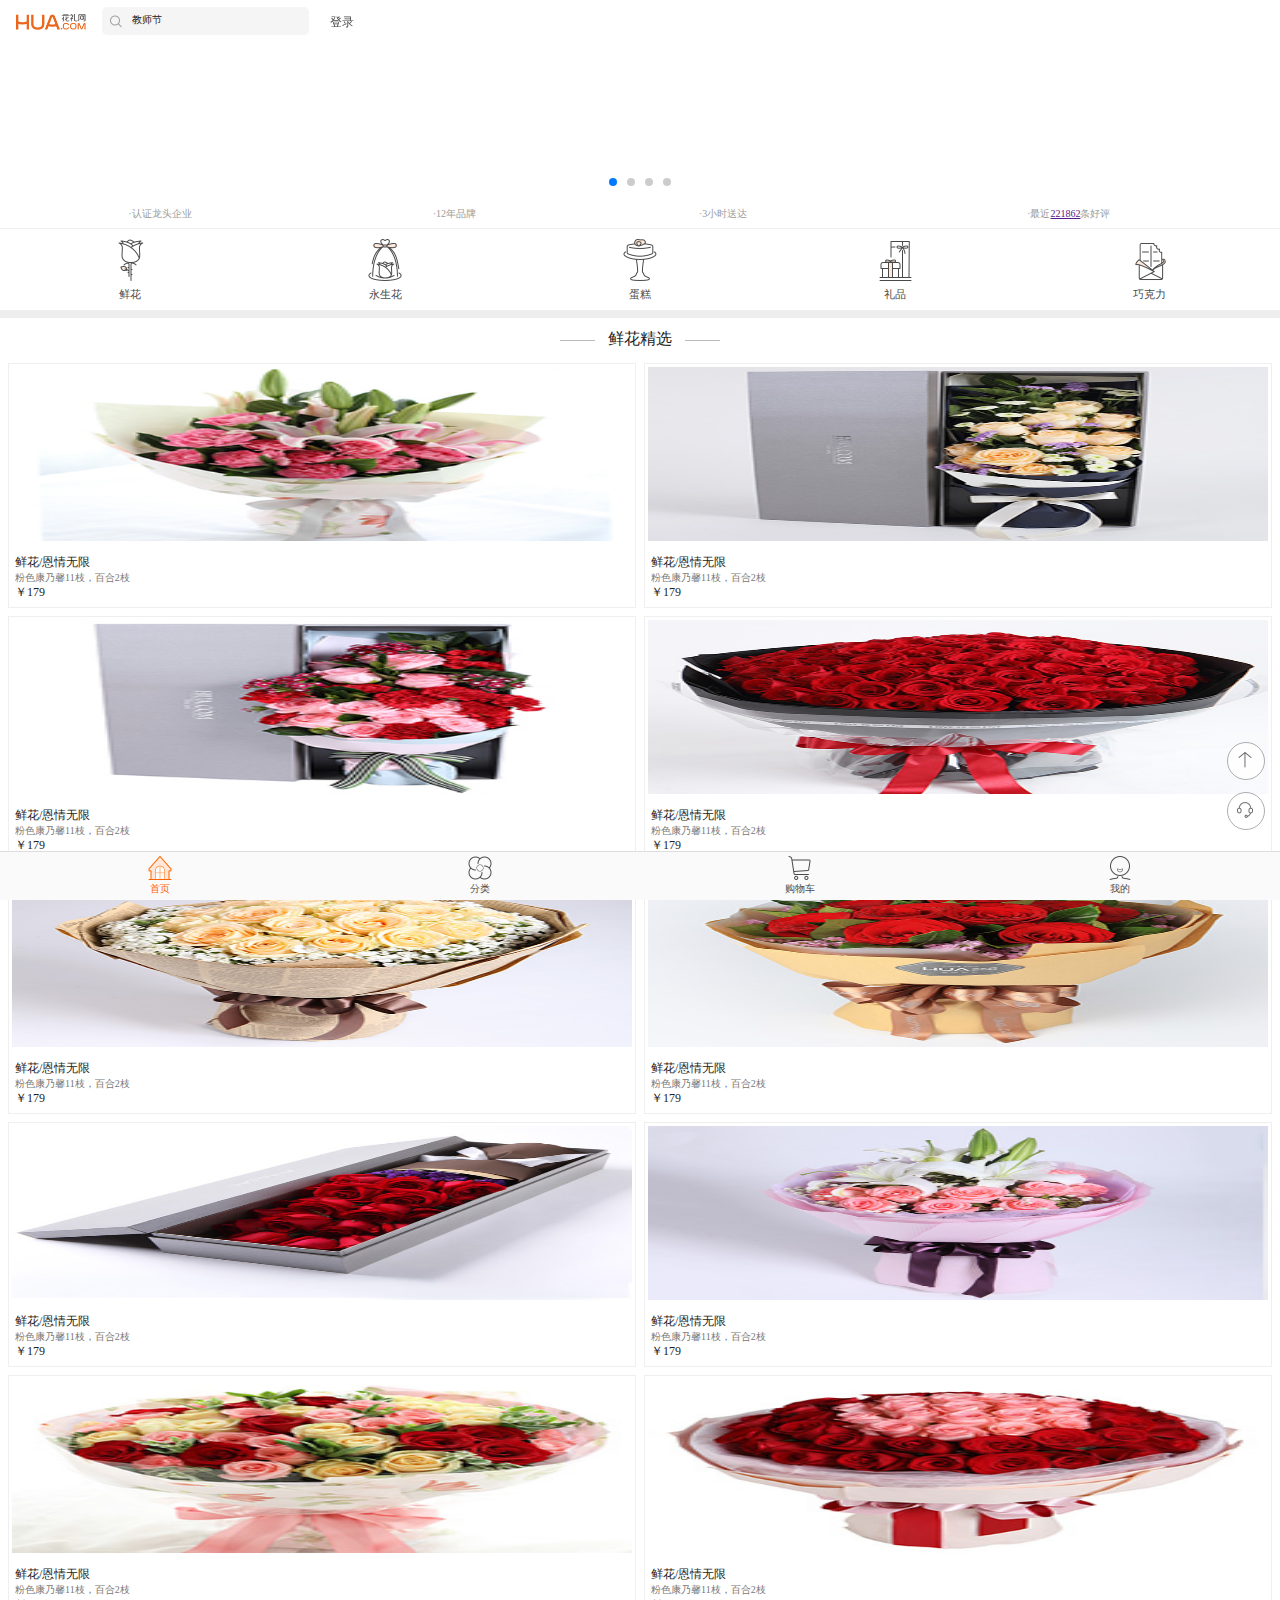
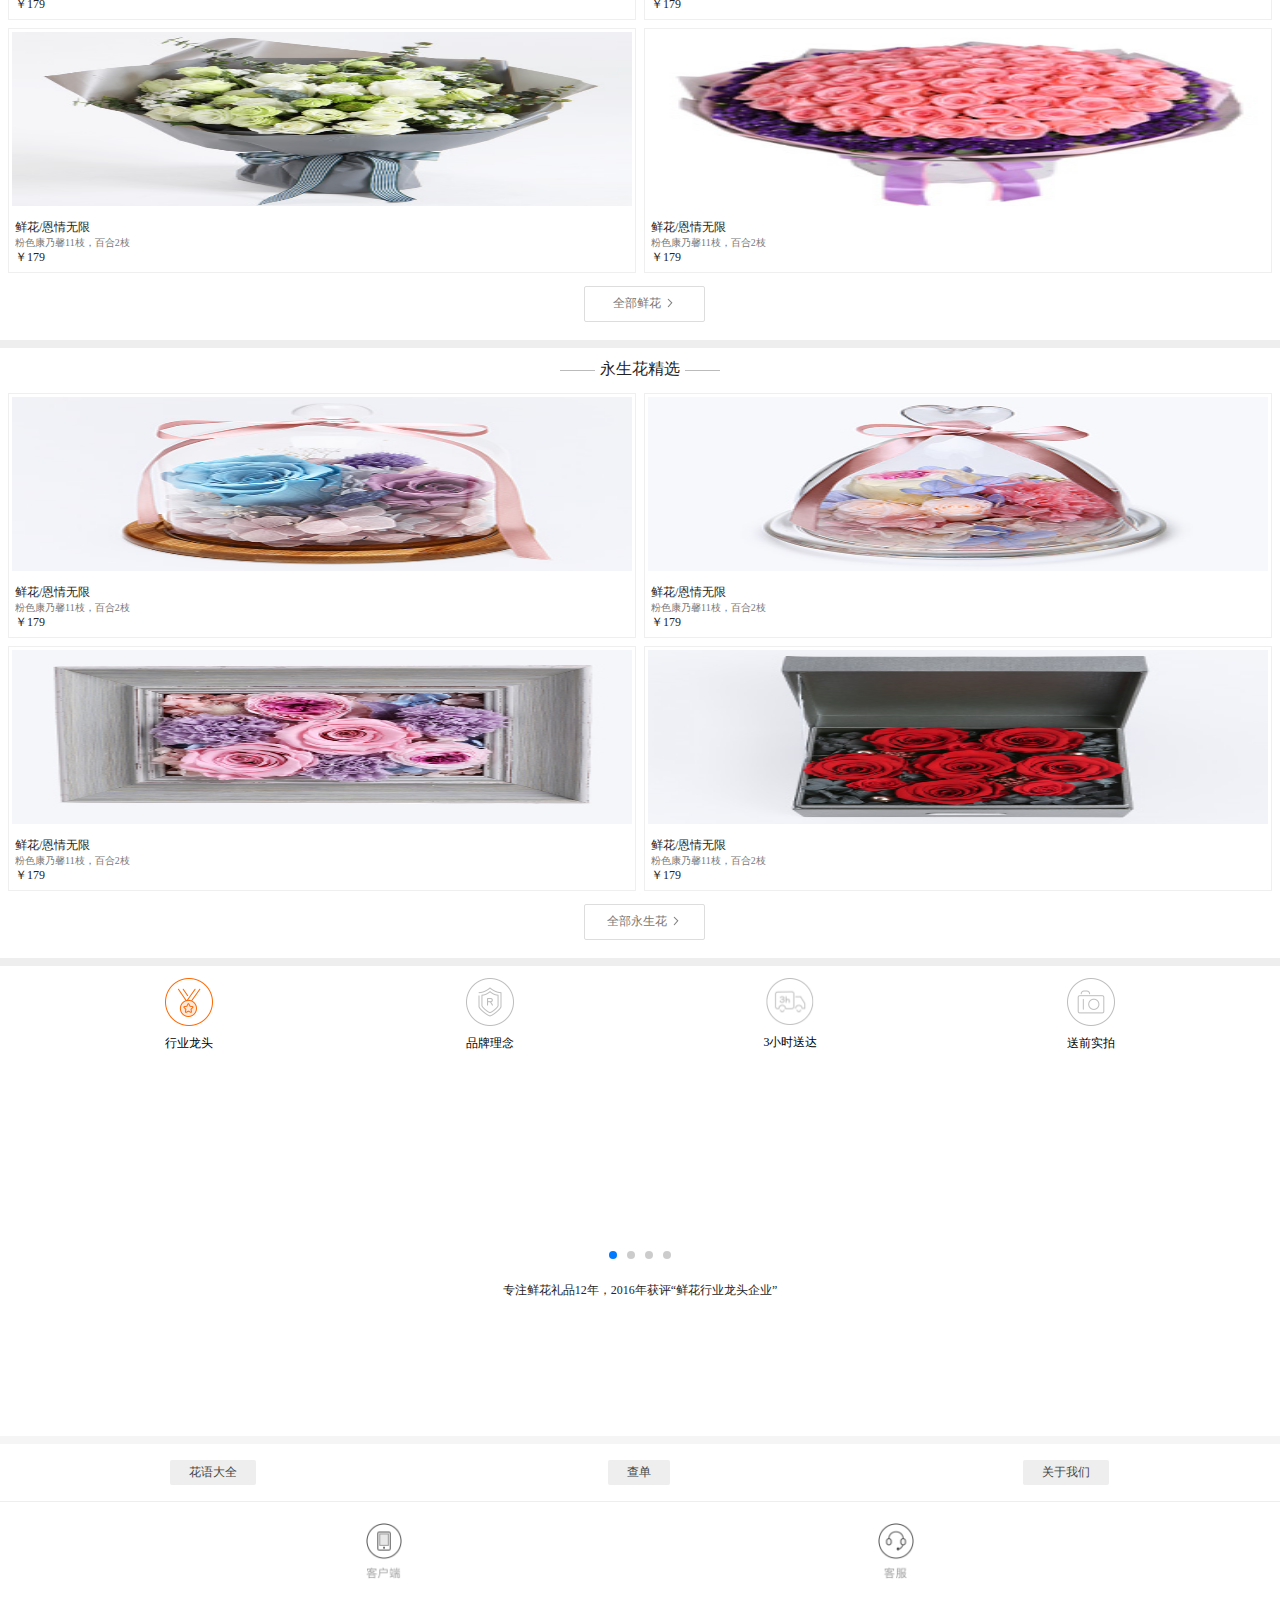
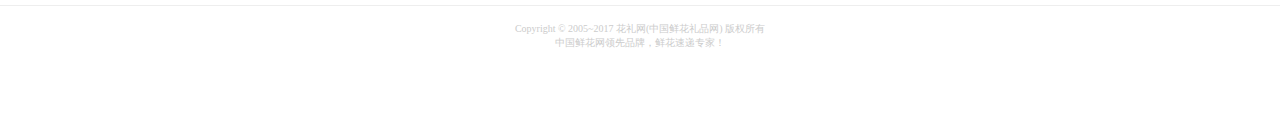
<file: 鲜花网/index.html>
<!DOCTYPE html>
<html ng-app="myapp">
<head>
	<meta charset="UTF-8">
	<meta name="viewport" content="width=device-width,initial-scale=1,minimum-scale=1,maximum-scale=1,user-scalable=no" />
	<title>鲜花网|中国鲜花礼品网-中国鲜花网，鲜花速递，网上送花网站触屏版Hua.com</title>
	<link rel="stylesheet" href="css/index.css">
	<link rel="stylesheet" href="css/first.css">
	<link rel="stylesheet" href="css/second.css">
	<link rel="stylesheet" href="css/third.css">
	<link rel="stylesheet" href="css/swiper.min.css">
</head>
<body>
	<div class="viewbox" ui-view></div>
	<div class="footer">
		<ul>
			<li id="li00">
				<a ui-sref-active="act" ui-sref="home">
					<span><img src="img/10.png" alt="" id="img00"></span>
					<p>首页</p>
				</a>
			</li>
			<li id="li01">
				<a ui-sref-active="act" ui-sref="first">
					<span><img src="img/01.png" alt=""  id="img01"></span>
					<p>分类</p>
				</a>
			</li>
			<li id="li02">
				<a ui-sref-active="act" ui-sref="second">
					<span><img src="img/02.png" alt=""  id="img02"></span>
					<p>购物车</p>
				</a>
			</li>
			<li id="li03">
				<a ui-sref-active="act" ui-sref="third">
					<span><img src="img/03.png" alt=""  id="img03"></span>
					<p>我的</p>
				</a>
			</li>
		</ul>
	</div>
	<script src="js/angular.min.1.5.8.js"></script>
	<script src="js/jquery-1.8.3.min.js"></script>
	<script src="js/angular-ui-router.min.js"></script>
	<script src="js/swiper-3.4.2.min.js"></script>	
	<script>
  		angular.module("myapp",["ui.router"])
			.config(["$stateProvider","$urlRouterProvider",function($stateProvider,$urlRouterProvider){
				$stateProvider
				.state("home",{
					url:"/home",
					templateUrl:"ngroute-temp/home.html",
					controller:["$state",function($state){
							$state.go("index.home");
					}],
					controller:function($scope,$element){
						$scope.mySwiper = new Swiper ('.swiper-container', {
				    		direction: 'horizontal',
				    		loop: true,
				    		autoplay : 4000,
				    		autoplayDisableOnInteraction : false,
				    		// 如果需要分页器
				    		pagination: '.swiper-pagination',
  						})
  						$scope.box = document.getElementById('goTopBtn');
  						$scope.head = document.getElementsByTagName('header')[0];
  						$scope.goTop = null;
  						$scope.goTp = function(){
  							goTop = 0;
							document.documentElement.scrollTop = goTop;
							document.body.scrollTop = goTop;
  						}

  						window.onscroll = function(){
							// 当浏览器发生滚动时，不断获取当前滚动条距离浏览器顶部的距离
							goTop = document.documentElement.scrollTop||document.body.scrollTop;
							// console.log(goTop);
							//当浏览器发生滚动时，不断去判断goTop的值
							if(goTop>= 800){
								//当距离大于等于200px时让按钮显示
								$scope.box.style.display = 'block';//字符串 
								// box.style.opacity = 1;
							}else{
								$scope.box.style.display = 'none';
							}
							if(goTop>= 10){
								$scope.head.style.background = "#fff";
							}else{
								$scope.head.style.background = "";
							}
						}
					}
				})
				.state("first",{
					url:"/first",
					templateUrl:"ngroute-temp/first.html",
					controller:function($scope){
						$(".categories").find(".left_list ul li").click(function(){
			$(this).addClass("active").siblings().removeClass();
			$(".right_main>div").eq($(this).index()).addClass("active").siblings().removeClass();
		})
					}
				})
				.state("second",{
					url:"/second",
					templateUrl:"ngroute-temp/second.html"
				})
				.state("third",{
					url:"/third",
					templateUrl:"ngroute-temp/third.html"
				});
				$urlRouterProvider.otherwise("home");
				
			}])    
		$(function(){
   	 		$("#li00").click(function(){
   	 			initpng();
        		$(this).find("img").attr("src","img/10.png");
    		});
    		$("#li01").click(function(){
    			initpng();
        		$(this).find("img").attr("src","img/11.png");
    		}); 
   			$("#li02").click(function(){
   				initpng();
        		$(this).find("img").attr("src","img/12.png");
    		});
    		$("#li03").click(function(){
    			initpng();
        		$(this).find("img").attr("src","img/13.png");
    		});
		});
 
		function initpng(){
    		//初始化
    		$("#img00").attr("src","img/00.png");
    		$("#img01").attr("src","img/01.png");
    		$("#img02").attr("src","img/02.png");
    		$("#img03").attr("src","img/03.png");
		}

		// $.fn.extend({
		// 	Tab:function(obj){
		// 		obj.find(".left_list ul li").click(function(){
		// 			console.log(123);
		// 			$(this).addClass("active").siblings().removeClass();
		// 			obj.find(".right_main div").eq($(this).index()).addClass("active").siblings().removeClass();
		// 		})
		// 	}
		// })
		// $(document).Tab($(".categories"));

		// $(".categories").find(".left_list ul li").click(function(){
		// 	console.log(123);
		// 	$(this).addClass("active").siblings().removeClass();
		// 	$(".categories").find(".right_main div").eq($(this).index()).addClass("active").siblings().removeClass();
		// })
	</script>
</body>
</html>
</file>
<file: 鲜花网/css/index.css>
*{
	margin: 0;
	padding: 0;
}
header{
	padding: 7px 0 7px 0;
	overflow: hidden;
	position: fixed;
	z-index: 100;
	top: 0;
	left: 0;
}
.whitebck{
	background: #fff;
}
header>img{
	float: left;
	width: 70px;
	height: 16px;
	padding: 7px 16px 0 16px;
}
.search_login_box{
	overflow: hidden;
	float: right;
	width: 273px;
	height: 28px;
}
.search_login_box>.search{
	float: left;
	width: 76%;
	max-width: 460px;
	height: 21px;
	background-color: #f5f5f5;
	border-radius: 5px;
	padding-top: 7px;
}
.search_login_box>.search>a{
	color:#494949;
	text-decoration: none;
}
.search_login_box>.search>a>span{
	float: left;
	display: inline-block;
	width: 12px;
	height: 12px;
	background: url(../img/icon_Search.png) no-repeat center;
	background-size: 24px 24px;
	padding: 3px 4px 0 12px;
	box-sizing:content-box;
	opacity: .5;
}
.search_login_box>.search>a>input{
	color:#232323;
	width: 80%;
	float: left;
	outline: 0;
	font-size: 10px;
	border: none;
	background-color: #f5f5f5!important;
	height: 12px;
	line-height: 12px;
	/*margin-top: 2px;*/
	text-indent: 2px;
}
.search_login_box>.login{
	float: right;
	font-size: 12px;
	color:#494949;
	margin-top: 7px;
	width: 24%;
}
#login{
	display: inline-block;
	width: 100%;
	text-align: center;
	color:#494949;
	text-decoration: none;
}
.swiper-container{
	position: relative;
	z-index: 0;
	height: 200px;
}
.swiper-container img{
	width: 100%;
}
.conpany_info{
	border-bottom: 1px solid #eee;
}
.conpany_info>ul{
	overflow: hidden;
}
.conpany_info>ul>li{
	float: left;
	color:#9b9b9b;
	text-align: center;
	font-size: 10px;
	list-style: none;
	line-height: 28px;
}
.pro_type{
	padding: 7px 3px 8px 3px;
	border-bottom: 8px solid #eee;
}
.pro_type>ul{
	overflow: hidden;
}
.pro_type>ul>li{
	float: left;
	list-style: none;
	width: 20%;
	text-align: center;
}
.pro_type>ul>li>a{
	text-decoration: none;
	color:#494949;
}
.pro_type>ul>li>a>img{
	width: 48px;
	display: block;
	margin: 0 auto;
}
.pro_type>ul>li>a>p{
	font-size: 11px;
	margin-top: 3px;
}
.title_line{
	width: 160px;
	height: 1px;
	background-color: #bbb;
	margin: 22px auto 0;
}
.title_name{
	width: 90px;
	text-align: center;
	background-color: #fff;
	font-size: 16px;
	color:#222;
	margin: -12px auto 13px;
}
.fea_pro_list{
	border-bottom: 8px solid #eee;
	padding: 0 0 0 8px;
	overflow: hidden;
	padding-bottom: 18px;
	box-sizing:border-box;
}
.fea_pro_list>ul{
	list-style: none;
	overflow: hidden;
	width: 100%;
}
.fea_pro_list>ul>li{
	float: left;
	width: 50%;
	padding-right: 8px;
	padding-bottom: 8px;
	box-sizing:border-box;
}
.fea_pro_list>ul>li>.pro_box{
	border:1px solid #efefef;
	position: relative;
}
.pro_box>a{
	color:#494949;
	text-decoration: none;
}
.pro_box>a>img{
	width: 100%;
	padding: 3px;
	height: 180px;
	box-sizing:border-box;
}
.pro_box>a>.pro_text{
	padding: 6px;
}
.pro_text{
	padding: 6px;
}
.pro_text>.pro_name{
	font-size: 12px;
	color:#232323;
	white-space:nowrap;
	overflow: hidden;
	text-decoration: ellipsis;
}
.pro_text>.pro_detail{
	color:#777;
	font-size: 10px;
	line-height: 13px;
	white-space: nowrap;
	overflow: hidden;
	text-overflow: ellipsis;
}
.pro_text>.pro_price{
	color:#222;
	font-size: 12px;
}
.more_btn{
	display: block;
	width: 119px;
	margin: 0 auto;
	height: 34px;
	line-height: 32px;
	font-size: 12px;
	border: 1px solid #ddd;
	border-radius: 2px;
	text-align: center;
	margin-top: 5px;
	color:#777;
	text-decoration: none;
}
.more_btn>span{
	display: inline-block;
	width: 12px;
	height: 12px;
	background: url(../img/chevron_Right.png) no-repeat center;
	background-size:24px 24px;
	position: relative;
	top: 2px;
	opacity: .7;
}
.business{
	border-bottom: 8px solid #f5f5f5;
	height: 93vw;
	max-height: 470px;
}
.business>.business_box>ul{
	padding: 12px 3% 14px;
	overflow: hidden;
	list-style: none;
}
.business>.business_box>ul>li{
	float: left;
	width: 25%;
	text-align: center;
	font-size: 12px;
	box-sizing:border-box;
}
.business>.business_box>ul>li>img{
	width: 48px;
	margin: 0 auto 5px;
}
.business>.business_box>ul>li>span{
	display: block;
	text-align: center;
	font-size: 12px;
}
footer .active{
	color:#fe6600;
}
.brand_img_box{
	padding: 2px 16px 0 16px;
}
.brand_text{
	padding: 5px 16px;
	text-align: center;
	line-height: 23px;
}
.brand_text p{
	font-size: 12px;
	color: #232323;
	line-height: 18px;
	margin-bottom: 8px;
	margin-top: 8px;
}
.user_box{
	margin-bottom: 51px;
}
.login_help{
	border-bottom: 1px solid #eee;
	padding-top: 16px;
}
.user_login{
	margin-bottom: 16px;
	overflow: hidden;
	list-style: none;
}
.user_login>li{
	float: left;
	text-align: center;
	font-size: 12px;
	width: 33.3%;
}
.user_login>li>a{
	text-decoration: none;
	background-color:#eee;
	color:#444;
	border-radius: 2px;
	display: inline-block;
	padding: 4px 19px;
}
.platform{
	overflow: hidden;
	padding: 16px 10% 14px 10%;
	color:#777;
	font-size: 12px;
	border-bottom: 1px solid #eee;
}
.platform>dl{
	float: left;
	width: 50%;
	text-align: center;
}
.platform>dl>dt>a{
	display: inline-block;
	width: 36px;
	color:#494949;
}
.platform>dl>dt>a>img{
	display: inline-block;
	width: 36px;
	margin: 5px 0 8px 0;
}
.copyright{
	font-size: 10px;
	text-align: center;
	color: #ccc;
	padding: 16px 0;
}
.footer{
	background-color: rgba(250,250,250,1);
	border-top: 1px solid #ddd;
	position: fixed;
	bottom: 0;
	left: 0;
	width: 100%;
	z-index: 100;
}
.footer>ul{
	overflow: hidden;
}
.footer>ul>li{
	float: left;
	width: 25%;
	list-style: none;
	text-align: center;
}
.footer>ul>li>a{
	color: #494949;
	text-decoration: none;
}
.footer>ul>li>a>span{
	display: block;
	width: 24px;
	height: 24px;
	margin: 4px auto 2px auto;
	box-sizing: border-box;
}
.footer>ul>li>a>span>img{
	display: inline-block;
	width: 24px;
	height: 24px;
}
/*.footer>ul>li>a>.active{
	color:#fe6600;
}*/
.footer .act p{
	color:#fe6600;
}
.footer li p{
	color: #494949;
	font-size: 10px;
	text-align: center;
	margin-bottom: 4px;
	line-height: normal;
}
#goTopBtn{
	position: fixed;
	bottom: 120px;
	right: 15px;
	cursor: pointer;
	height: 36px;
	width: 36px;
	background-color: #fff;
	border-radius: 22px;
	opacity: .8;
	z-index: 999;
	border: 1px solid #999;
}
#goTopBtn span{
	display: inline-block;
	width: 24px;
	height: 24px;
	background: url(../img/arrow_Top.png) no-repeat center;
	background-size: 24px 24px;
	margin-top: 5px;
	margin-left: 5px; 
}
#kefu{
	position: fixed;
	bottom: 70px;
	right: 15px;
	cursor: pointer;
	height: 36px;
	width: 36px;
	background-color: #fff;
	border-radius: 22px;
	opacity: .8;
	z-index: 999;
	border: 1px solid #999;
}
#kefu>span{
	display: inline-block;
	width: 24px;
	height: 24px;
	background: url(../img/kefu_shouye.png) no-repeat center;
	background-size: 24px 24px;
	margin-top: 5px;
	margin-left: 5px;
}
</file>
<file: 鲜花网/css/first.css>
.top_header{
	background-color: rgba(245,245,245,.9);
	height: 44px;
	padding: 7px 16px;
	-webkit-box-sizing: border-box;
	-moz-box-sizing: border-box;
	box-sizing: border-box;
}
.input_box{
	height: 100%;
}
.input_box>form{
	margin-bottom: 0;
	height: 100%;
	background: #fff;
	-webkit-box-sizing: border-box;
	-moz-box-sizing: border-box;
	box-sizing: border-box;
}
.new-input{
	height: 100%;
	width: calc(100% - 30px);
	padding: 10px 0px;
	border-radius: 2px;
	outline: none;
	text-indent: 5px;
	font-size: 12px;
	background: none repeat scroll 0 0 #fff;
	-webkit-box-sizing: border-box;
	-moz-box-sizing: border-box;
	box-sizing: border-box;
	vertical-align: top;
	border: 0;
}
.search_fdj{
	display: inline-block;
	width: 24px;
	height: 24px;
	background: url(../img/icon_Search.png) no-repeat;
	background-size: 24px;
	margin-top: 10px;
	margin-right: 22px;
	position: absolute;
	right: 0;
	top: 0;
}
.categories{
	overflow: hidden;
}
.left_list{
	float: left;
	width: 25%;
	overflow-y: scroll;
	background-color: rgba(245,245,245,.9);
}
.left_list>ul{
	overflow: hidden;
	list-style: none;
}
.left_list>ul>li{
	line-height: 48px;
	text-align: center;
	list-style: none;
	font-size: 12px;
	color:#333;
}
.left_list>ul>.active{
	background-color: #fff;
	border-right:none;
	color: #f60;
}
.right_main{
	margin-left: 25%;
	width: 75%;
	padding: 8px;
	overflow-y: scroll;
	font-size: 12px;
	color:#333;
	-webkit-box-sizing: border-box;
	-moz-box-sizing: border-box;
	box-sizing: border-box;
}
.right_main>div{
	display: none;
}
.right_main>.active{
	display: block;
}
.right_main>div>.top_banner{
	width: 100%;
	position: relative;
}
.right_main>div>.top_banner>a{
	text-decoration: none;
	color: #666;
}
.right_main>div>.top_banner>a>img{
	width: 100%;
	display: block;
}
.layer_text{
	position: absolute;top: 0;
	left: 0;
	width: 100%;
	height: 100%;
	background: rgba(0,0,0,.3);
}
.layer_text>p{
	color: #fff;
	position: absolute;
	top: 50%;
	margin-top: -6px;
	text-align: center;
	width: 100%;
	-webkit-box-sizing: border-box;
	-moz-box-sizing: border-box;
	box-sizing: border-box;
}
.product .title{
	margin-top: 19px;
	margin-bottom: 21px;
	font-size: 12px;
	-webkit-box-sizing: border-box;
	-moz-box-sizing: border-box;
	box-sizing: border-box;
}
.pro_list>ul{
	overflow: hidden;
}
.pro_list>ul>li{
	float: left;
	width: 33.3%;
	height: 84px;
	text-align: center;
	list-style: none;
}
.pro_list>ul>li>a{
	text-decoration: none;
	color: #666;
	display: block;
	text-align: center;
}
.pro_list img{
	width: 56px;
	display: block;
	margin: 0 auto;
}
.pro_list p{
	margin: 3px 0 5px 0;
	font-size: 10px;
}
</file>
<file: 鲜花网/css/second.css>
.head{
	background: rgba(250,250,250,0.9);
	height: 44px;
	border-bottom: #4e4e4e;
	position: relative;
	border-bottom: 1px solid #e4e4e4;
}
.headChevronLeft{
	display: block;
	position: absolute;
	top: 11px;
	left: 12px;
}
.headChevronLeft>img{
	width: 24px;
	height: 24px;
}
.headerIconMore{
	display: block;
	position: absolute;
	top: 11px;
	right: 12px;
}
.headerIconMore>img{
	width: 24px;
	height: 24px;
}
.logo{
	color:#232323;
	text-align: center;
	font-size: 17px;
	line-height: 44px;
}
.commodity{
	text-align: center;
}
.commodity>img{
	width: 60%;
	margin: 30px 0 10px 0;
}
.commodity>a{
	position: absolute;
	left: 38%;
	top: 48%;
	color: #f60;
	background: #fff;
	padding: 0 20px;
	border-radius: 3px;
	height: 32px;
	line-height: 32px;
	border: 1px solid #f60;
	text-decoration: none;
	-webkit-box-sizing: border-box;
	-moz-box-sizing: border-box;
	box-sizing: border-box;
}
.commodity>p{
	font-size: 14px;
	text-align: center;
	color: rgb(75,75,75);
	padding-bottom: 70px;
}
.cake_lb{
	height: 38px;
	line-height: 38px;
	padding: 0 10px 0 16px;
	border-top: 8px solid #eee;
}
.cake_lb>p{
	color: #111;
	font-size: 14px;
}
.main{
	width: 100%;
	margin: 0 auto;
	max-width: 640px;
	font-size: 14px;
	overflow-x: scroll;
}
.main>ul{
	width: 512px;
	padding: 0 0 0 8px;
	overflow: hidden;
	-webkit-box-sizing: border-box;
	-moz-box-sizing: border-box;
	box-sizing: border-box;
}
.main>ul>li{
	float: left;
	width: 84px;
	list-style: none;
}
.main>ul>li>a{
	display: block;
	width: auto;
	margin-right: 20px;
	text-decoration: none;
}
.main>ul>li>a>img{
	width: 100%;
	margin-top: 12px;
}
.main>ul>li>a>p{
	line-height: 24px;
	color: rgb(35,35,35);
	font-size: 12px;
	text-align: center;
}
</file>
<file: 鲜花网/css/third.css>
.user-info{
	width: 100%;
	max-width: 750px;
	margin: 0 auto;
	position: relative;
	height: 132px;
}
.user-info>.goback{
	display: block;
	position: absolute;
	top: 10px;
	left: 14px;
}
.user-info>.goback>img{
	width: 24px;
	height: 24px;
}
.user-info>img{
	width: 375px;
}
.user-box{
	position: absolute;
	top: 33px;
	left: 0;
	width: 100%;
	height: 60px;
	text-align: center;
	font-size: 14px;
	color: #fff;
	font-family: 'microsoft yahei',Verdana,Arial,Helvetica,sans-serif;
}
.no-login{
	color: #fff;
	margin-top: 5px;
}
.no-login>a{
	text-decoration: none;
	height: 24px;
	line-height: 24px;
	width: 100px;
	border-radius: 12px;
	letter-spacing: 2px;
	display: inline-block;
	background: #fe6600;
	margin-top: 5px;
	color: #fff;
}
.top-bar{
	border-bottom: 10px solid #F0EFED;
}
.top-bar>ul{
	overflow: hidden;
}
.top-bar>ul>li{
	width: 25%;
	float: left;
	padding: 15px 0;
	text-align: center;
	position: relative;
	-webkit-box-sizing: border-box;
	-moz-box-sizing: border-box;
	box-sizing: border-box;
	list-style: none;
}
.top-bar>ul>li>a{
	display: block;
	text-decoration: none;
	color: #666;
	text-align: center;
}
.top-bar>ul>li>a>img{
	width: 32px;
}
.top-bar>ul>li>a>p{
	font-size: 11px;
	line-height: 12px;
	margin-top: -4px;
}
.top-bar>ul>li:last-child:before{
	content: "";
	position: absolute;
	left: -6px;
	top: 42%;
	width: 10px;
	height: 10px;
	background: #fff;
	transform: rotate(45deg);
	border-top: 1px solid #eee;
	border-right: 1px solid #eee;
}
.link-box{
	background: #fff;
	width: 100%;
	max-width: 750px;
	margin: 0 auto;
	border-bottom: 10px solid #F0EFED;
}
.link-box>ul{
	overflow: hidden;
}
.link-box>ul>li{
	float: left;
	width: 25%;
	text-align: center;
	height: 93px;
	-webkit-box-sizing: border-box;
	-moz-box-sizing: border-box;
	box-sizing: border-box;
	list-style: none;
}
.link-box>ul>li>a{
	text-decoration: none;
	display: block;
	color: #fff;
	height: 100%;
}
.link-box>ul>li>a>img{
	width: 32px;
	margin-top: 20px;
}
.link-box>ul>li>a>p{
	font-size: 11px;
	line-height: 20px;
	padding-bottom: 4px;
	color: #666;
	margin-top: -4px;
}
.link-box>ul>li:nth-child(1),.link-box>ul>li:nth-child(2),.link-box>ul>li:nth-child(3),.link-box>ul>li:nth-child(5),.link-box>ul>li:nth-child(6),.link-box>ul>li:nth-child(7){
	border-bottom: 1px solid #eee;
	border-right: 1px solid #eee;
}
.link-box>ul>li:nth-child(4),.link-box>ul>li:nth-child(8){
	border-bottom: 1px solid #eee;
}
.account{
	width: 100%;
	max-width: 640px;
	height: 40px;
	line-height: 40px;
	padding:0 16px;
	-webkit-box-sizing: border-box;
	-moz-box-sizing: border-box;
	box-sizing: border-box;
	overflow: hidden;
}
.account>span{
	float: left;
	font-size: 14px;
	color: #494949;
}
.account>a{
	float: right;
	font-size: 11px;
	text-decoration: none;
}
.account>a>p{
	color: #666;
}
.banner-maidian{
	display: block;
	border-top: 10px solid #F0EFED;
	border-bottom: 60px solid #F0EFED;
}
.banner-maidian>img{
	width: 100%;
}
</file>
